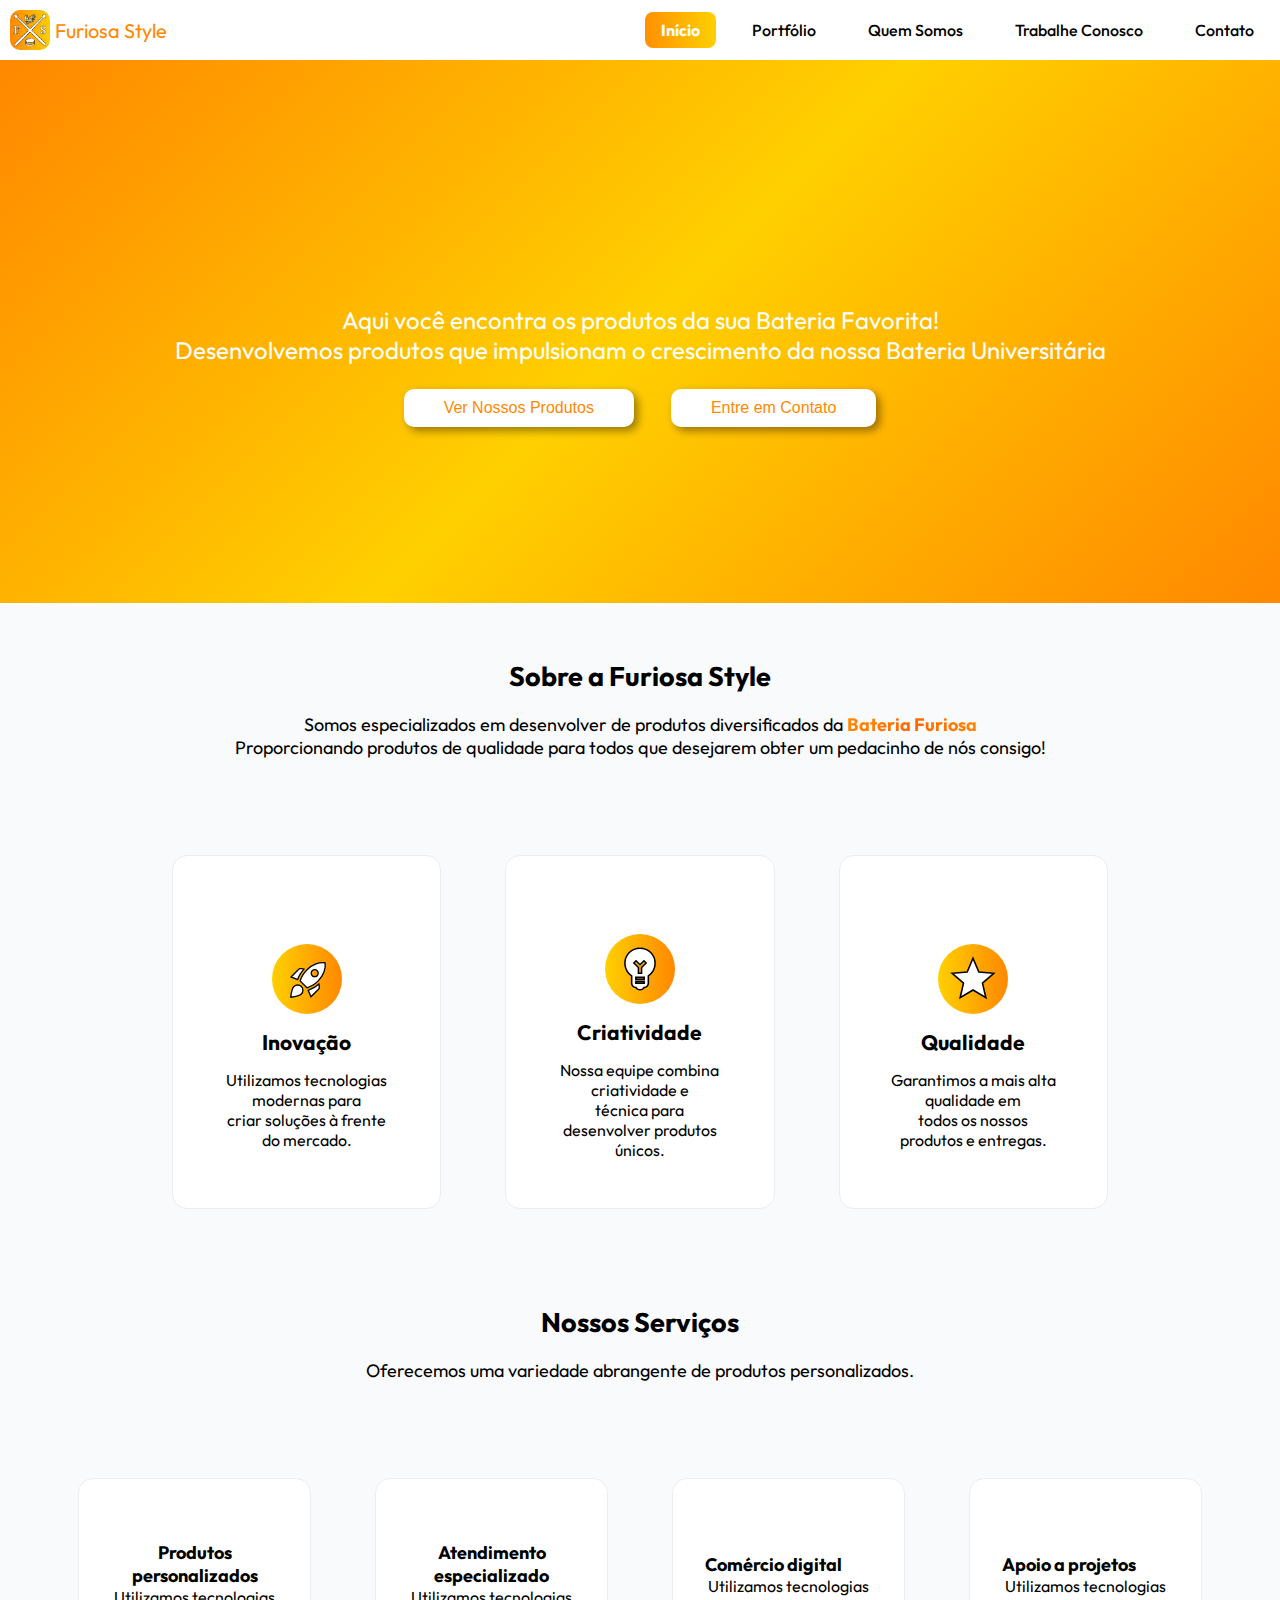
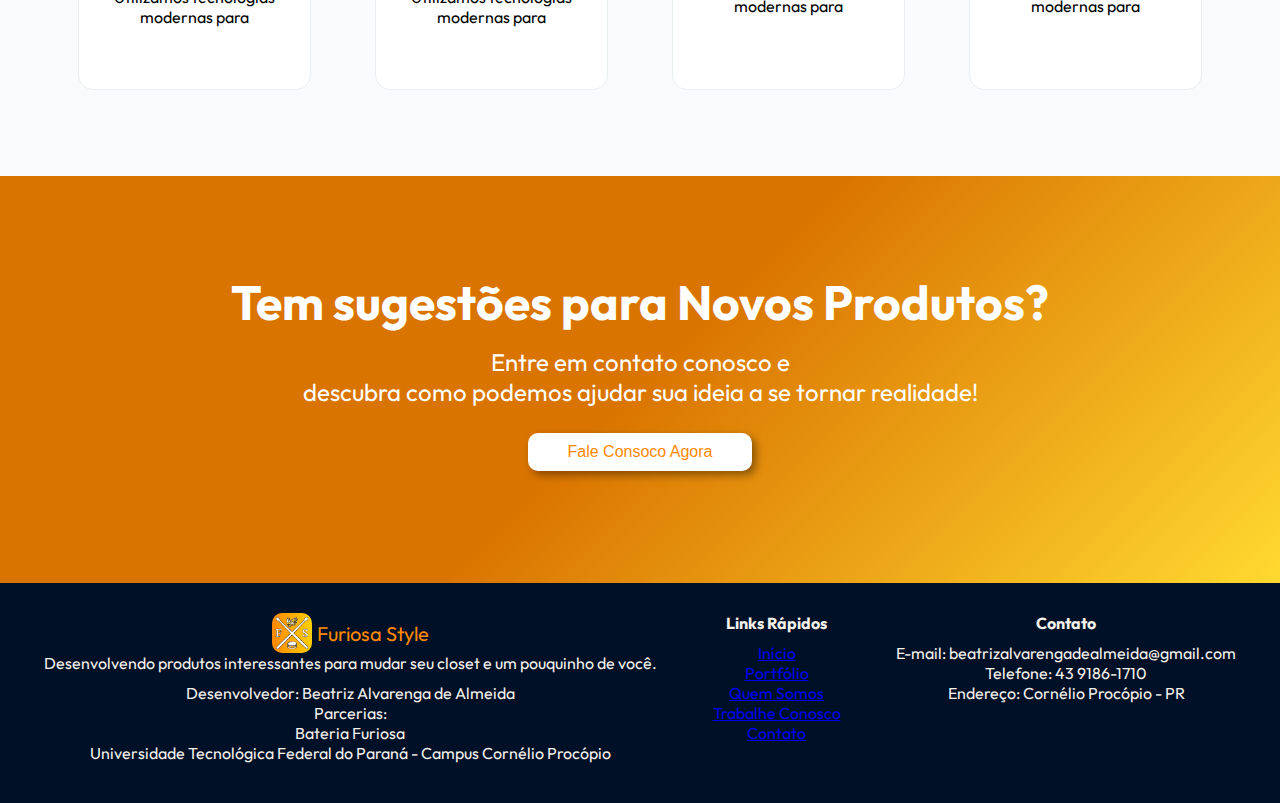
<file: index.html>
<!DOCTYPE html>
<html lang="pt-br">
<head>
    <meta charset="UTF-8">
    <meta name="viewport" content="width=device-width, initial-scale=1.0">
    <link rel="stylesheet" href="style.css">
    <title>Furiosa Style</title>
</head>

<body>

    <nav>

        <div class="logo">
            
            <div class="logo-box">
                <img src="Logo Furiosa Style.jpg" alt="Logo Furiosa" class="logo-img">
            </div>

            <span class="logo-text">Furiosa Style</span>
            
        </div>

        <div class="menu">

            <a href="index.html" class="active">Início</a>
            <a href="portfolio.html">Portfólio</a>
            <a href="sobre.html">Quem Somos</a>
            <a href="trabalhe.html">Trabalhe Conosco</a>
            <a href="contato.html">Contato</a>

        </div>

    </nav>

    <header>

        <h1>Bem-Vindo á <strong>Furiosa Style</strong></h1>

        <p>Aqui você encontra os produtos da sua Bateria Favorita!<br>
        Desenvolvemos produtos que impulsionam o crescimento da nossa Bateria Universitária</p>

        <a href="portfolio.html"><button>Ver Nossos Produtos</button></a>
        <a href="contato.html"><button>Entre em Contato</button></a>

    </header>

    <main>

        <section class="infos">
            
            <h2>Sobre a Furiosa Style</h2>

            <p>Somos especializados em desenvolver de produtos diversificados da <strong>Bateria Furiosa</strong><br>
            Proporcionando produtos de qualidade para todos que desejarem obter um pedacinho de nós consigo!</p>

        </section>

        <div>

            <section class="card">

                <img src="Foguete.svg" alt="Foguete" class="icone">

                <h3>Inovação</h3>

                <p>Utilizamos tecnologias modernas para<br>
                criar soluções à frente do mercado.</p>

            </section>

            <section class="card">

                <img src="Lampada.svg" alt="Lampada" class="icone">

                <h3>Criatividade</h3>

                <p>Nossa equipe combina criatividade e<br>
                técnica para desenvolver produtos únicos.</p>

            </section>

            <section class="card">

                <img src="Estrela.svg" alt="Estrela" class="icone">

                <h3>Qualidade</h3>

                <p>Garantimos a mais alta qualidade em<br>
                todos os nossos produtos e entregas.</p>

            </section>

        </div>

            <section class="infos">
                
                <h2>Nossos Serviços</h2>

                <p>Oferecemos uma variedade abrangente de produtos personalizados.</p>

            </section>

        <div class="serviços">

            <section class="c-serv">

                <h4>Produtos personalizados</h4>

                <p>Utilizamos tecnologias modernas para</p>

            </section>

            <section class="c-serv">

                <h4>Atendimento especializado</h4>

                <p>Utilizamos tecnologias modernas para</p>

            </section>

            <section class="c-serv">

                <h4>Comércio digital</h4>

                <p>Utilizamos tecnologias modernas para</p>

            </section>

            <section class="c-serv">

                <h4>Apoio a projetos</h4>

                <p>Utilizamos tecnologias modernas para</p>

            </section>

        </div>

        
    </main>

    <section class="final">
    
        <h1>Tem sugestões para Novos Produtos?</h1>
    
        <p>Entre em contato conosco e <br>
        descubra como podemos ajudar sua ideia a se tornar realidade!</p>
    
        <a href="contato.html"><button>Fale Consoco Agora</button></a>
    
    </section>

    <footer>

        <section class="lista">

            <div class="logo">
            
                <div class="logo-box">
                    <img src="Logo Furiosa Style.jpg" alt="Logo Furiosa" class="logo-img">
                </div>
    
                <span class="logo-text">Furiosa Style</span>
                
            </div>
            
            <p>Desenvolvendo produtos interessantes para mudar seu closet e um pouquinho de você.</p>

            <ul>  
                <li>Desenvolvedor: Beatriz Alvarenga de Almeida</li>
                <li>Parcerias:</li>
                <li>Bateria Furiosa</li>
                <li>Universidade Tecnológica Federal do Paraná - Campus Cornélio Procópio</li>
            </ul>

        </section>

        <section class="lista">

            <h4>Links Rápidos</h4>
            
            <ul>
                <li><a href="index.html">Início</a></li>
                <li><a href="portfolio.html">Portfólio</a></li>
                <li><a href="sobre.html">Quem Somos</a></li>
                <li><a href="trabalhe.html">Trabalhe Conosco</a></li>
                <li><a href="contato.html">Contato</a></li>
            </ul>

        </section>

        <section class="lista">

            <h4>Contato</h4>

            <ul>
                <li>E-mail: beatrizalvarengadealmeida@gmail.com</li>
                <li>Telefone: 43 9186-1710</li>
                <li>Endereço: Cornélio Procópio - PR</a></li>
            </ul>

        </section>

    </footer>
    
</body>
</html>
</file>
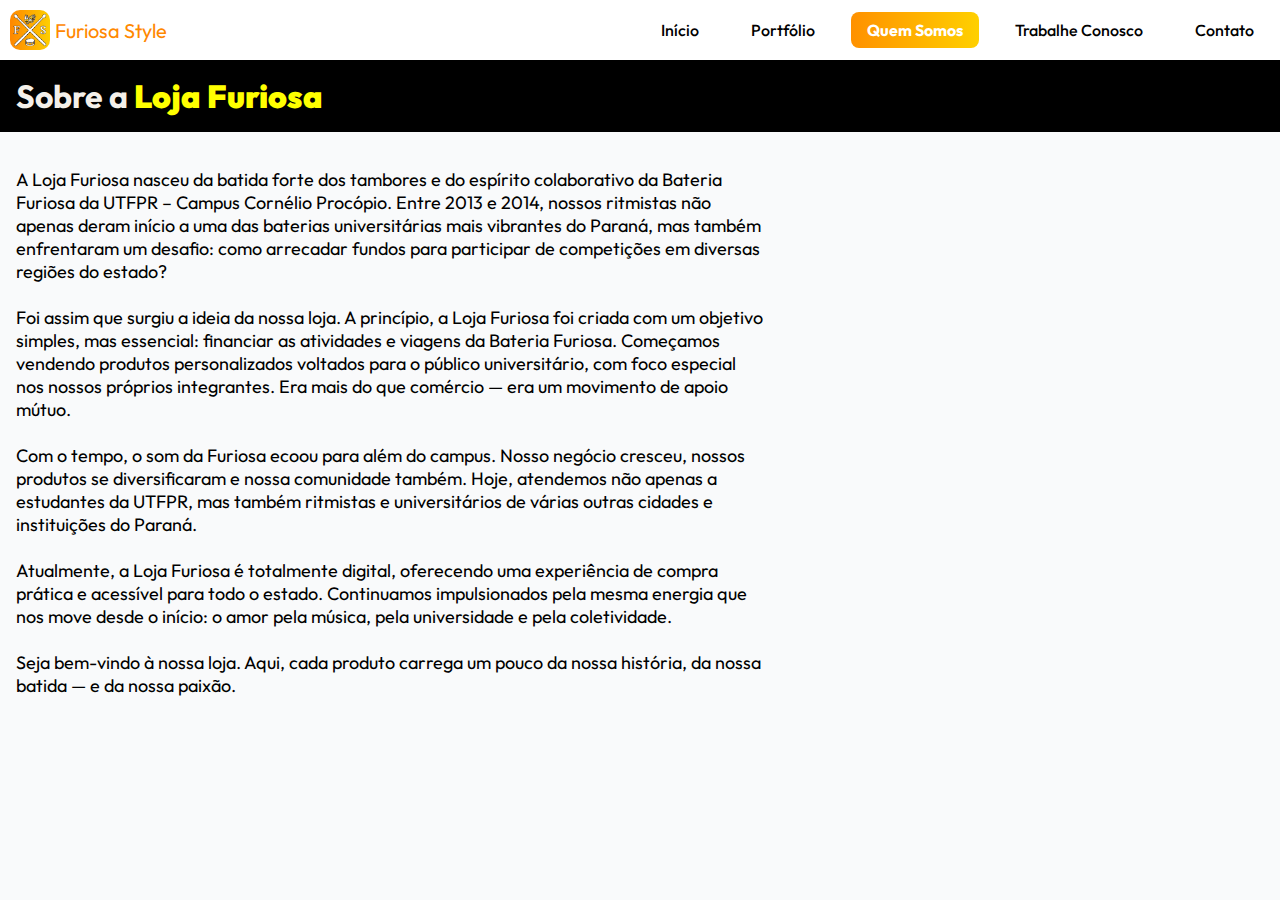
<file: index2.html>
<!DOCTYPE html>
<html lang="pt-br">
<head>
    <meta charset="UTF-8">
    <meta name="viewport" content="width=device-width, initial-scale=1.0">
    <link rel="stylesheet" href="style2.css">
    <title>Bateria Furiosa</title>
</head>

<body>

    <nav>

        <div class="logo">
            
            <div class="logo-box">
                <img src="Logo Furiosa Style.jpg" alt="Logo Furiosa" class="logo-img">
            </div>

            <div class="logo-text">
              <span>Furiosa Style</span>
            </div>
            
        </div>

        <div class="menu">

            <a href="index.html">Início</a>
            <a href="portfolio.html">Portfólio</a>
            <a href="index2.html" class="active">Quem Somos</a>
            <a href="trabalhe.html">Trabalhe Conosco</a>
            <a href="contato.html">Contato</a>

        </div>

    </nav>


    <header> 
        <h1>Sobre a <strong>Loja Furiosa</strong></h1>
    </header>

    <main>

        <section>

            <p>A Loja Furiosa nasceu da batida forte dos tambores e do espírito colaborativo da Bateria Furiosa da UTFPR – 
                Campus Cornélio Procópio. Entre 2013 e 2014, nossos ritmistas não apenas deram início a uma das baterias 
                universitárias mais vibrantes do Paraná, mas também enfrentaram um desafio: como arrecadar fundos para 
                participar de competições em diversas regiões do estado?<br>
                <br>
                Foi assim que surgiu a ideia da nossa loja. A princípio, a Loja Furiosa foi criada com um objetivo simples, 
                mas essencial: financiar as atividades e viagens da Bateria Furiosa. Começamos vendendo produtos 
                personalizados voltados para o público universitário, com foco especial nos nossos próprios integrantes. 
                Era mais do que comércio — era um movimento de apoio mútuo.<br>
                <br>
                Com o tempo, o som da Furiosa ecoou para além do campus. Nosso negócio cresceu, nossos produtos se 
                diversificaram e nossa comunidade também. Hoje, atendemos não apenas a estudantes da UTFPR, mas também 
                ritmistas e universitários de várias outras cidades e instituições do Paraná.<br>
                <br>
                Atualmente, a Loja Furiosa é totalmente digital, oferecendo uma experiência de compra prática e acessível 
                para todo o estado. Continuamos impulsionados pela mesma energia que nos move desde o início: o amor 
                pela música, pela universidade e pela coletividade.<br>
                <br>
                Seja bem-vindo à nossa loja. Aqui, cada produto carrega um pouco da nossa história, da nossa batida — 
                e da nossa paixão.
            </p>

        </section>
        
    </main>
</body>
</html>
</file>
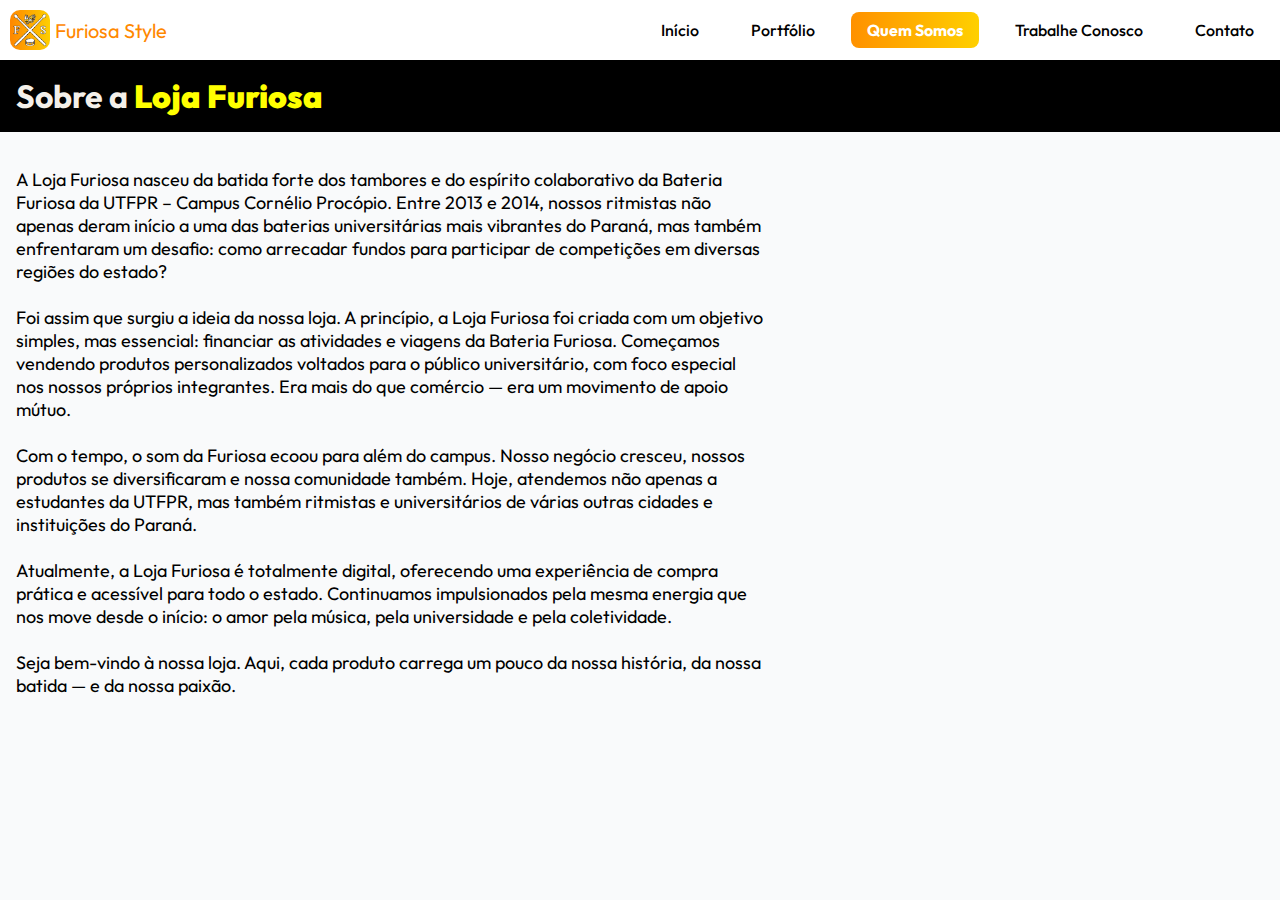
<file: sobre.html>
<!DOCTYPE html>
<html lang="pt-br">
<head>
    <meta charset="UTF-8">
    <meta name="viewport" content="width=device-width, initial-scale=1.0">
    <link rel="stylesheet" href="style2.css">
    <title>Bateria Furiosa</title>
</head>

<body>

    <nav>

        <div class="logo">
            
            <div class="logo-box">
                <img src="Logo Furiosa Style.jpg" alt="Logo Furiosa" class="logo-img">
            </div>

            <div class="logo-text">
              <span>Furiosa Style</span>
            </div>
            
        </div>

        <div class="menu">

            <a href="index.html">Início</a>
            <a href="portfolio.html">Portfólio</a>
            <a href="sobre.html" class="active">Quem Somos</a>
            <a href="trabalhe.html">Trabalhe Conosco</a>
            <a href="contato.html">Contato</a>

        </div>

    </nav>


    <header> 
        <h1>Sobre a <strong>Loja Furiosa</strong></h1>
    </header>

    <main>

        <section>

            <p>A Loja Furiosa nasceu da batida forte dos tambores e do espírito colaborativo da Bateria Furiosa da UTFPR – 
                Campus Cornélio Procópio. Entre 2013 e 2014, nossos ritmistas não apenas deram início a uma das baterias 
                universitárias mais vibrantes do Paraná, mas também enfrentaram um desafio: como arrecadar fundos para 
                participar de competições em diversas regiões do estado?<br>
                <br>
                Foi assim que surgiu a ideia da nossa loja. A princípio, a Loja Furiosa foi criada com um objetivo simples, 
                mas essencial: financiar as atividades e viagens da Bateria Furiosa. Começamos vendendo produtos 
                personalizados voltados para o público universitário, com foco especial nos nossos próprios integrantes. 
                Era mais do que comércio — era um movimento de apoio mútuo.<br>
                <br>
                Com o tempo, o som da Furiosa ecoou para além do campus. Nosso negócio cresceu, nossos produtos se 
                diversificaram e nossa comunidade também. Hoje, atendemos não apenas a estudantes da UTFPR, mas também 
                ritmistas e universitários de várias outras cidades e instituições do Paraná.<br>
                <br>
                Atualmente, a Loja Furiosa é totalmente digital, oferecendo uma experiência de compra prática e acessível 
                para todo o estado. Continuamos impulsionados pela mesma energia que nos move desde o início: o amor 
                pela música, pela universidade e pela coletividade.<br>
                <br>
                Seja bem-vindo à nossa loja. Aqui, cada produto carrega um pouco da nossa história, da nossa batida — 
                e da nossa paixão.
            </p>

        </section>
        
    </main>
</body>
</html>
</file>
<file: style.css>
@import url('https://fonts.googleapis.com/css2?family=Outfit:wght@100..900&display=swap');

* {
    margin: 0;
    padding: 0;
    box-sizing: border-box;
}

@media (max-width: 768px) {
    nav {
        flex-direction: column;
        align-items: start;
    }

    .menu {
        flex-direction: column;
        gap: 10px;
    }

    main div {
        flex-direction: column;
        width: 100%;
    }

    .card {
        padding: 2rem;
    }

    footer {
        flex-direction: column;
        text-align: center;
    }
}

body {
    background-color: #f9fafb;
    color: #000;
    font-family: "Outfit", sans-serif;
    font-optical-sizing: auto;
    font-weight: weight;
    font-style: normal;
}

nav {
    background-color: white;
    padding: 10px  10px;
    display: flex;
    justify-content: space-between;
    align-items: center;
    width: 100%;
    box-shadow: 0 2px 5px rgba(0, 0, 0, 0.05);
}

.logo {
    display: flex;
    justify-content: start;
    align-items: center;
}

.logo-box {
    width: 40px;
    height: 40px;
    display: flex;
    align-items: center;
    justify-content: center;
    margin-right: 5px;
}

.logo-img{
    height: 40px;
    width: 40px;
    border-radius: 25%;
}

.logo-text {
    display: flex;
    justify-content: center;
    font-size: 20px;
    color: #ff8800;
}

.menu {
    display: flex;
    justify-content: end;
    align-items: center;
    gap: 20px;
}

.menu a {
    text-decoration: none;
    color: #000;
    font-size: 16px;
    font-weight: 500;
    padding: 8px 16px;
    border-radius: 8px;
    transition: background-color 0.3s;
  }

.menu a:hover {
    background-color: #eeeeee;
}

.menu a.active {
    background: linear-gradient(to right, #ff9100, #ffd000);
    color: white;
    font-weight: bold;
}

header {
    background: linear-gradient(135deg, #ff8800, #ffd000, #ff8800);
    color: white;
    text-align: center;
    padding: 10rem;
    font-size: x-large;
}

header h1 {
    margin-bottom: 25px;
    opacity: 0;
    animation: fadeIn 1s forwards;
}

@keyframes fadeIn {
    to {
      opacity: 1;
    }
}

header p {
    margin-bottom: 8px;
}

header strong {
    background: linear-gradient(to right, rgb(196, 0, 0), rgb(95, 0, 0));
    background-clip: text;
    -webkit-text-fill-color: transparent;
}

button {
    background-color: white;
    font-family: "Poetsen One", sans-serif;
    padding: 10px 40px;
    font-size: 16px;
    margin: 1rem;
    color: #ff8800;
    border-radius: 10px;
    border-width: 0px;
    box-shadow: 4px 4px 8px rgba(0, 0, 0, 0.4);
    transition: box-shadow 0.4s ease-out;
    transition: background-color, 0.4s ease-out;
}

button:hover {
    background: linear-gradient(to right, #ff8800, #ffd000);
    color: #f4f0ea;
    box-shadow: 6px 6px 12px rgba(0, 0, 0, 0.6);
}

main {
    font-size: large;
    padding: 1rem;
    display: flex;
    flex-direction: column;
    gap: 6rem;
    align-items: center;
    margin-top: 40px;
}

section {
    display: flex;
    flex-direction: column;
    align-items: center;
    text-align: center;
}

.infos {
    display: flex;
    flex-direction: column;
    align-items: center;
    text-align: center;
}

.infos h2 {
    margin-bottom: 20px;
}

.infos strong {
    background: linear-gradient(to right, #ff8800, #ff6600,  #ff8800);
    background-clip: text;
    -webkit-text-fill-color: transparent;
}

main div {
    display: flex;
    justify-content: space-evenly;
    width: 75%;
    gap: 4rem;
}

.card {
    width: 100%;
    justify-content: center;
    flex-direction: column;
    padding: 3rem;
    background-color: white;
    border-radius: 15px;
    border: 1px solid #e9eef3;
    transition: 0.6s ease-out;
}

.card:hover {
    box-shadow: rgba(251, 140, 0, 0.4) 5px 5px, rgba(255, 152, 0, 0.3) 10px 10px, rgba(255, 167, 38, 0.2) 15px 15px, rgba(255, 204, 128, 0.1) 20px 20px, rgba(255, 243, 224, 0.05) 25px 25px;
}

.icone {
    background: linear-gradient(to right, #ffd000, #ff8800);
    display: flex;
    justify-content: center;
    align-items: center;
    width: 70px;
    height: 70px;
    padding: 10px;
    border-radius: 100%;
    margin-top: 30px;
}

.card h3 {
    margin-top: 15px;
    margin-bottom: 15px;
}

.card p {
    font-size: medium;
}

.serviços {
    width: 90%;
    margin-bottom: 70px;
}

.c-serv {
    width: 100%;
    display: flex;
    justify-content: center;
    align-items: start;
    padding: 2rem;
    background-color: white;
    border-radius: 15px;
    border: 1px solid #e9eef3;
    transition: 0.6s ease-out;
}

.c-serv:hover {
    box-shadow: rgba(251, 140, 0, 0.4) 5px 5px, rgba(255, 152, 0, 0.3) 10px 10px, rgba(255, 167, 38, 0.2) 15px 15px, rgba(255, 204, 128, 0.1) 20px 20px, rgba(255, 243, 224, 0.05) 25px 25px;
}

.c-serv h4 {
    margin-top: 30px;
}

.c-serv p {
    font-size: medium;
    margin-bottom: 30px;
}

.final {
    width: 100%;
    background: linear-gradient(135deg, #da7400, #da7400, #ffd930);
    color: white;
    text-align: center;
    padding: 6rem;
    font-size: x-large;
}

.final p {
    margin-top: 15px;
    margin-bottom: 10px;
}

.lista img {
    height: 40px;
    width: 40px;
    border-radius: 25%;
}

footer {
    background-color: #001027;
    padding: 30px 20px;
    display: flex;
    gap: 2rem;
    justify-content: space-evenly;
    flex-wrap: wrap;
    text-align: center;
}

footer .social-icons {
    display: flex;
    gap: 10px;
    justify-content: center;
}

footer .social-icons img {
    width: 30px;
    height: 30px;
    border-radius: 50%;
    transition: transform 0.3s;
}

footer .social-icons img:hover {
    transform: scale(1.1);
}

.lista {
    color: #f4f0ea;
    display: flex;
    justify-content: start;
}

.lista ul {
    align-items: left;
    list-style-type: none;
    padding: 0;
    margin: 0;
    margin-top: 15px;
    margin: 10px auto;
}
</file>
<file: style2.css>
@import url('https://fonts.googleapis.com/css2?family=Outfit:wght@100..900&display=swap');

* {
    margin: 0;
    padding: 0;
    box-sizing: border-box;
}

body {
    background-color: #f9fafb;
    color: #000;
    font-family: "Outfit", sans-serif;
    font-optical-sizing: auto;
    font-weight: weight;
    font-style: normal;
}

nav {
    background-color: white;
    padding: 10px  10px;
    display: flex;
    justify-content: space-between;
    align-items: center;
    box-shadow: 0 2px 5px rgba(0, 0, 0, 0.05);
}

.logo {
    display: flex;
    align-items: center;
}

.logo-box {
    width: 40px;
    height: 40px;
    display: flex;
    align-items: center;
    justify-content: center;
    margin-right: 5px;
}

.logo-img{
    height: 40px;
    width: 40px;
    border-radius: 25%;
}

.logo-text {
    font-size: 20px;
}

.logo-text span {
    color: #ff8800;
}

.menu {
    display: flex;
    align-items: center;
    gap: 20px;
}

.menu a {
    text-decoration: none;
    color: #000;
    font-size: 16px;
    font-weight: 500;
    padding: 8px 16px;
    border-radius: 8px;
    transition: background-color 0.3s;
  }

.menu a:hover {
    background-color: #e0e0e0;
}

.menu a.active {
    background: linear-gradient(to right, #ff9100, #ffd000);
    color: white;
    font-weight: bold;
}

header {
    background-color: #000;
    color: #f4f0ea;
    text-align: left;
    padding: 1rem;
    font-size: medium;
}

strong {
    color: yellow;
}

main {
    font-size: large;
    padding: 1rem;
    display: flex;
    flex-direction: column;
    gap: 4rem;
    align-items: start;
    margin-top: 20px;
}   

section {
    display: flex;
    flex-direction: column;
    width: 60%;
    align-items: flex-start;
}
</file>
